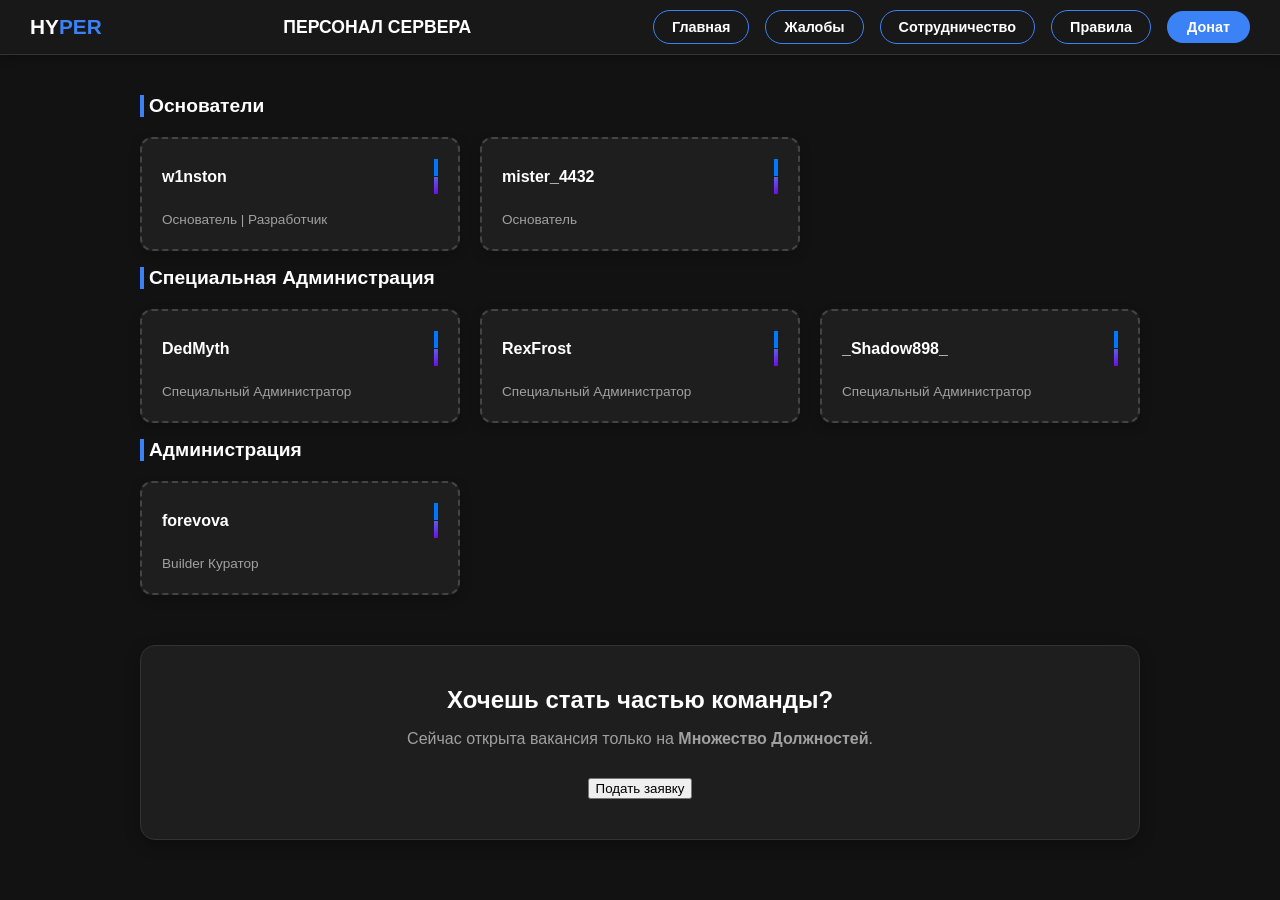
<file: index.html>
<!DOCTYPE html>
<!DOCTYPE html>
<html lang="ru">
<head>
  <meta charset="UTF-8">
  <meta name="viewport" content="width=device-width, initial-scale=1.0">
  <title>Персонал сервера HYPER</title>
  <link rel="stylesheet" href="style.css">
  <link rel="icon" href="favicon.ico" type="image/x-icon">
</head>
<body>

  <header class="top-navbar">
    <div class="logo">HY<span>PER</span></div>
    <div class="nav-center">Персонал сервера</div>
    <div class="nav-right">
      <a href="https://mc-hyper.github.io/main/" class="btn-nav">Главная</a>
      <a href="https://mc-hyper.github.io/complaints/" class="btn-nav">Жалобы</a>
      <a href="https://mc-hyper.github.io/cooperation/?" class="btn-nav">Сотрудничество</a>
      <a href="https://mc-hyper.github.io/rules/" class="btn-nav">Правила</a>
      <a href="https://hyper-donate.easydonate.ru" class="btn-donate">Донат</a>
    </div>
  </header>

  <div class="container">
    <h2 class="section-title">Основатели</h2>
    <div class="staff-grid">
      <div class="staff-card">
        <div class="card-header">
          <h3 class="staff-name">w1nston</h3>
          <div class="social-inline-buttons">
            <a href="https://vk.ru/moregoodedits" class="social-btn icon-vk"><svg viewBox="0 0 24 24"></a>
            <a href="https://discordapp.com/users/fairy0176" class="social-btn icon-dc"><svg viewBox="0 0 24 24"></a>
          </div>
        </div>
        <p class="staff-role">Основатель | Разработчик</p>
      </div>
      <div class="staff-card">
        <div class="card-header">
          <h3 class="staff-name">mister_4432</h3>
          <div class="social-inline-buttons">
            <a href="https://vk.ru/id856819378" class="social-btn icon-vk"><svg viewBox="0 0 24 24"></a>
            <a href="https://discordapp.com/users/papys0823_42952" class="social-btn icon-dc"><svg viewBox="0 0 24 24"></a>
          </div>
        </div>
        <p class="staff-role">Основатель</p>
      </div>
    </div>

    <h2 class="section-title">Специальная Администрация</h2>
    <div class="staff-grid">
      <div class="staff-card">
        <div class="card-header">
          <h3 class="staff-name">DedMyth</h3>
          <div class="social-inline-buttons">
            <a href="https://vk.ru/dedmaksy" class="social-btn icon-vk"><svg viewBox="0 0 24 24"></a>
            <a href="https://discordapp.com/users/swen_zzz" class="social-btn icon-dc"><svg viewBox="0 0 24 24"></a>
          </div>
        </div>
        <p class="staff-role">Специальный Администратор</p>
      </div>
       <div class="staff-card">
        <div class="card-header">
          <h3 class="staff-name">RexFrost</h3>
          <div class="social-inline-buttons">
            <a href="https://vk.ru/lynn2024" class="social-btn icon-vk"><svg viewBox="0 0 24 24"></a>
            <a href="https://discordapp.com/users/pepesnel" class="social-btn icon-dc"><svg viewBox="0 0 24 24"></a>
          </div>
        </div>
         <p class="staff-role">Специальный Администратор</p>
      </div>
      <div class="staff-card">
        <div class="card-header">
          <h3 class="staff-name">_Shadow898_</h3>
          <div class="social-inline-buttons">
            <a href="https://vk.ru/id822250156" class="social-btn icon-vk"><svg viewBox="0 0 24 24"></a>
            <a href="https://discordapp.com/users/go_pvp13513" class="social-btn icon-dc"><svg viewBox="0 0 24 24"></a>
          </div>
        </div>
        <p class="staff-role">Специальный Администратор</p>
      </div>
    </div>

    <h2 class="section-title">Администрация</h2>
    <div class="staff-grid">
      <div class="staff-card">
        <div class="card-header">
          <h3 class="staff-name">forevova</h3>
          <div class="social-inline-buttons">
            <a href="https://vk.com/id819330360" class="social-btn icon-vk"><svg viewBox="0 0 24 24"></a>
            <a href="https://discordapp.com/users/pepesnel" class="social-btn icon-dc"><svg viewBox="0 0 24 24"></a>
          </div>
        </div>
        <p class="staff-role">Builder Куратор</p>
      </div>
    </div>

    <div class="apply-section">
      <h2>Хочешь стать частью команды?</h2>
      <p>Сейчас открыта вакансия только на <strong>Множество Должностей</strong>.</p>
      <button id="open-modal-btn" class="floating-apply-btn">Подать заявку</button>
    </div>
  </div>

  <!-- МОДАЛЬНОЕ ОКНО -->
  <div id="application-modal" class="modal-overlay">
    <div class="modal-window">
      <span class="close-btn">&times;</span>
      <h2 style="margin-top: 0;">Заявка на должность</h2>
      <form id="application-form">
        <div class="form-group">
          <label>Желаемая роль</label>
          <select name="role" enabled>
            <option value="Хелпер">Хелпер</option>
            <option value="Тестер">Тестер</option>
            <option value="Билдер">Билдер</option>
          </select>
        </div>

        <div class="form-group">
          <label>Ник в Minecraft</label>
          <input type="text" name="mc-nick" required placeholder="Например: Steve">
        </div>

        <div class="form-group">
          <label>Discord тег</label>
          <input type="text" name="discord" required placeholder="Например: user#1234">
        </div>

        <div class="form-group">
          <label>VK Username</label>
          <input type="text" name="vk" required placeholder="Например: @user123">
        </div>

        <div class="form-group">
          <label>Почему ты подходишь?</label>
          <textarea name="reason" rows="4" required placeholder="Расскажи о себе..."></textarea>
        </div>

        <button type="submit" class="submit-btn" id="submit-btn">Отправить заявку</button>
        <div id="form-message" class="form-message"></div>
      </form>
    </div>
  </div>

  <script>
    document.addEventListener('DOMContentLoaded', () => {
      const openBtn = document.getElementById('open-modal-btn');
      const modal = document.getElementById('application-modal');
      const closeBtn = document.querySelector('.close-btn');
      const form = document.getElementById('application-form');
      const submitBtn = document.getElementById('submit-btn');
      const messageBox = document.getElementById('form-message');

      // --- ЛОГИКА МОДАЛЬНОГО ОКНА ---
      const openModal = () => { modal.classList.add('active'); };
      const closeModal = () => { modal.classList.remove('active'); messageBox.textContent = ''; };

      if(openBtn) openBtn.addEventListener('click', openModal);
      if(closeBtn) closeBtn.addEventListener('click', closeModal);
      
      // Закрытие по клику вне окна
      modal.addEventListener('click', (e) => {
        if (e.target === modal) closeModal();
      });
      
      // Закрытие по Esc
      document.addEventListener('keydown', (e) => {
        if (e.key === 'Escape' && modal.classList.contains('active')) closeModal();
      });

      // --- ЛОГИКА ОТПРАВКИ В DISCORD (WEBHOOK) ---
      form.addEventListener('submit', async (e) => {
        e.preventDefault();
        
        // 1. Блокируем кнопку, чтобы не нажали 10 раз
        submitBtn.disabled = true;
        submitBtn.textContent = 'Отправка...';
        messageBox.className = 'form-message';

        // 2. Собираем данные
        const formData = new FormData(form);
        const data = Object.fromEntries(formData.entries());

        // 3. НАСТРОЙКА: ВСТАВЬ СЮДА СВОЮ ССЫЛКУ НА WEBHOOK DISCORD
        // Если ты вставишь это на публичный хостинг, любой сможет спамить в твой канал!
        const DISCORD_WEBHOOK_URL = 'https://discordapp.com/api/webhooks/1541993157850308749/PZ5yuOxy6VZzHzonyMzXp7y_QLGklnZvp0VkopCit9hpjQlPVGImaveMgan5rdOkyJQc'; 

        if (DISCORD_WEBHOOK_URL === 'Closed') {
          messageBox.textContent = 'Заявки на данный момент закрыты';
          messageBox.classList.add('error');
          submitBtn.disabled = false;
          submitBtn.textContent = 'Отправить заявку';
          return;
        }

        // 4. Формируем сообщение для Discord (Embed)
        const payload = {
          "embeds": [
            {
              "title": "🆕 Новая заявка на Персонал Сервера!",
              "color": 5814783, // HEX код цвета (бирюзовый)
              "fields": [
                { "name": "Никнейм (MC)", "value": data['mc-nick'], "inline": true },
                { "name": "Должность", "value": data['role'], "inline": true },
                { "name": "Discord", "value": data['discord'], "inline": true },
                { "name": "Vk", "value": data['vk'], "inline": true },
                { "name": "Мотивация", "value": data['reason'] || "Не указано"}
              ],
              "footer": { "text": "Сервер HYPER" },
              "timestamp": new Date().toISOString()
            }
          ]
        };

        try {
          const response = await fetch(DISCORD_WEBHOOK_URL, {
            method: 'POST',
            headers: { 'Content-Type': 'application/json' },
            body: JSON.stringify(payload)
          });

          if (response.ok) {
            messageBox.textContent = '✅ Заявка успешно отправлена!';
            messageBox.classList.add('success');
            form.reset();
            setTimeout(closeModal, 2000);
          } else {
            throw new Error('Ошибка Discord API');
          }
        } catch (error) {
          console.error(error);
          messageBox.textContent = '❌ Ошибка отправки. Попробуйте позже.';
          messageBox.classList.add('error');
        } finally {
          submitBtn.disabled = false;
          submitBtn.textContent = 'Отправить заявку';
        }
      });
    });
  </script>
</body>
</html>
</file>
<file: style.css>
:root {
  --bg-body: #121212;
  --bg-card: #1e1e1e;
  --bg-modal: #2c2c2c;
  
  --text-main: #ffffff;
  --text-secondary: #a0a0a0;
  
  --accent-blue: #3b82f6;
  --accent-blue-hover: #2563eb;
  
  --border-color: #333333;
  --border-dashed: #444444;
}

body {
  font-family: 'Segoe UI', Roboto, Helvetica, Arial, sans-serif;
  background-color: var(--bg-body);
  color: var(--text-main);
  margin: 0;
  padding: 0;
}

.top-navbar {
  display: flex;
  justify-content: space-between;
  align-items: center;
  /* Тонкое меню: меньше отступы сверху/снизу и по краям */
  padding: 10px 30px;
  background: #181818;
  border-bottom: 1px solid var(--border-color);
  box-shadow: 0 2px 10px rgba(0,0,0,0.3);
  position: sticky;
  top: 0;
  z-index: 100;
}

.logo {
  /* Чуть меньше, чтобы меню было компактнее */
  font-size: 1.3rem;
  font-weight: 800;
  color: #ffffff;
  text-transform: uppercase;
}
.logo span { color: var(--accent-blue); }

.nav-center {
  color: var(--text-main);
  font-size: 1.1rem;
  font-weight: 700;
  text-transform: uppercase;
}

.nav-right {
  display: flex;
  align-items: center;
  gap: 16px;
}

.btn-nav {
  display: inline-block;
  padding: 8px 18px;
  background-color: transparent;
  color: var(--text-main);
  text-decoration: none;
  border: 1px solid var(--accent-blue);
  border-radius: 20px;
  font-weight: 600;
  font-size: 0.9rem;
  transition: all 0.2s;
}
.btn-nav:hover {
  background-color: rgba(59, 130, 246, 0.15);
  color: var(--accent-blue);
  border-color: var(--accent-blue);
}

.btn-donate {
  display: inline-block;
  background-color: var(--accent-blue);
  color: white !important;
  padding: 8px 20px;
  border-radius: 20px;
  font-size: 0.9rem;
  text-decoration: none;
  font-weight: 600;
  transition: background 0.2s, transform 0.1s;
}
.btn-donate:hover { 
  background-color: var(--accent-blue-hover); 
  transform: scale(1.02);
}

.container {
  max-width: 1000px;
  margin: 40px auto;
  padding: 0 20px;
}

h2.section-title {
  font-size: 1.2rem;
  color: var(--text-main);
  margin-bottom: 20px;
  padding-left: 5px;
  border-left: 4px solid var(--accent-blue);
}

/* Сетка для персонала и правил (одинаковая) */
.staff-grid, .rules-grid {
  display: grid;
  grid-template-columns: repeat(auto-fill, minmax(240px, 1fr));
  gap: 20px;
}

/* Карточка (и для персонала, и для правил) */
.staff-card {
  background: var(--bg-card);
  border-radius: 12px;
  padding: 20px;
  border: 2px dashed var(--border-dashed); 
  box-shadow: 0 4px 12px rgba(0,0,0,0.2);
  display: flex;
  flex-direction: column;
  justify-content: space-between;
  transition: transform 0.2s, border-color 0.2s;
}

.staff-card:hover {
  transform: translateY(-5px);
  border-color: var(--accent-blue);
}

.card-header {
  display: flex;
  justify-content: space-between;
  align-items: center;
  margin-bottom: 15px;
}

.staff-name {
  font-size: 1rem;
  font-weight: 700;
  color: var(--text-main);
  margin: 0;
  line-height: 1.3;
}

.social-icons {
  display: flex;
  gap: 8px;
}

.icon-badge {
  width: 24px;
  height: 24px;
  border-radius: 50%;
  display: flex;
  align-items: center;
  justify-content: center;
  font-size: 12px;
  color: white;
}
.icon-vk { background: #0077FF; }
.icon-dc { background: linear-gradient(135deg, #5865F2, #7403E7); }

.staff-role {
  font-size: 0.85rem;
  color: var(--text-secondary);
  line-height: 1.4;
  margin: 0;
}

/* Ссылки внутри правил */
.external-link {
  color: var(--accent-blue);
  text-decoration: underline;
  font-weight: 600;
}
.external-link:hover { color: var(--accent-blue-hover); }

/* Блок заявки (только для index.html, но стиль можно оставить) */
.apply-section {
  background: var(--bg-card);
  border-radius: 15px;
  padding: 40px;
  text-align: center;
  box-shadow: 0 4px 15px rgba(0,0,0,0.3);
  margin-top: 50px;
  border: 1px solid var(--border-color);
}
.apply-section h2 { margin: 0 0 10px 0; color: var(--text-main); }
.apply-section p { color: var(--text-secondary); margin-bottom: 30px; }

.btn-apply {
  background-color: var(--accent-blue);
  color: white;
  border: none;
  padding: 12px 30px;
  font-size: 1rem;
  border-radius: 50px;
  cursor: pointer;
  transition: transform 0.2s, background 0.2s;
  font-weight: 600;
}
.btn-apply:hover {
  background-color: var(--accent-blue-hover);
  transform: scale(1.05);
}

/* Модальное окно (только для index.html) */
.modal-overlay {
  position: fixed; top: 0; left: 0; width: 100%; height: 100%;
  background: rgba(0,0,0,0.7); display: none;
  justify-content: center; align-items: center; z-index: 1000;
}
.modal-overlay.active { display: flex; }

.modal-window {
  background: var(--bg-modal);
  padding: 30px;
  width: 90%;
  max-width: 450px;
  border-radius: 15px;
  box-shadow: 0 10px 30px rgba(0,0,0,0.5);
  position: relative;
  border: 1px solid var(--border-color);
}
.close-btn {
  position: absolute; top: 15px; right: 20px;
  font-size: 24px; cursor: pointer; color: var(--text-secondary);
}
.close-btn:hover { color: var(--accent-blue); }

.form-group { margin-bottom: 15px; }
.form-group label {
  display: block;
  margin-bottom: 5px;
  color: var(--text-main);
  font-weight: 600;
}
.form-group input, .form-group textarea, .form-group select {
  width: 100%;
  padding: 10px;
  border: 1px solid var(--border-color);
  border-radius: 8px;
  box-sizing: border-box;
  background: #2c2c2c;
  color: white;
}
.form-group input:focus, .form-group textarea:focus {
  outline: none;
  border-color: var(--accent-blue);
}
.submit-btn {
  width: 100%;
  padding: 12px;
  background: var(--accent-blue);
  color: white;
  border: none;
  border-radius: 8px;
  font-weight: 600;
  cursor: pointer;
  transition: background 0.2s;
}
.submit-btn:hover { background: var(--accent-blue-hover); }
</file>
